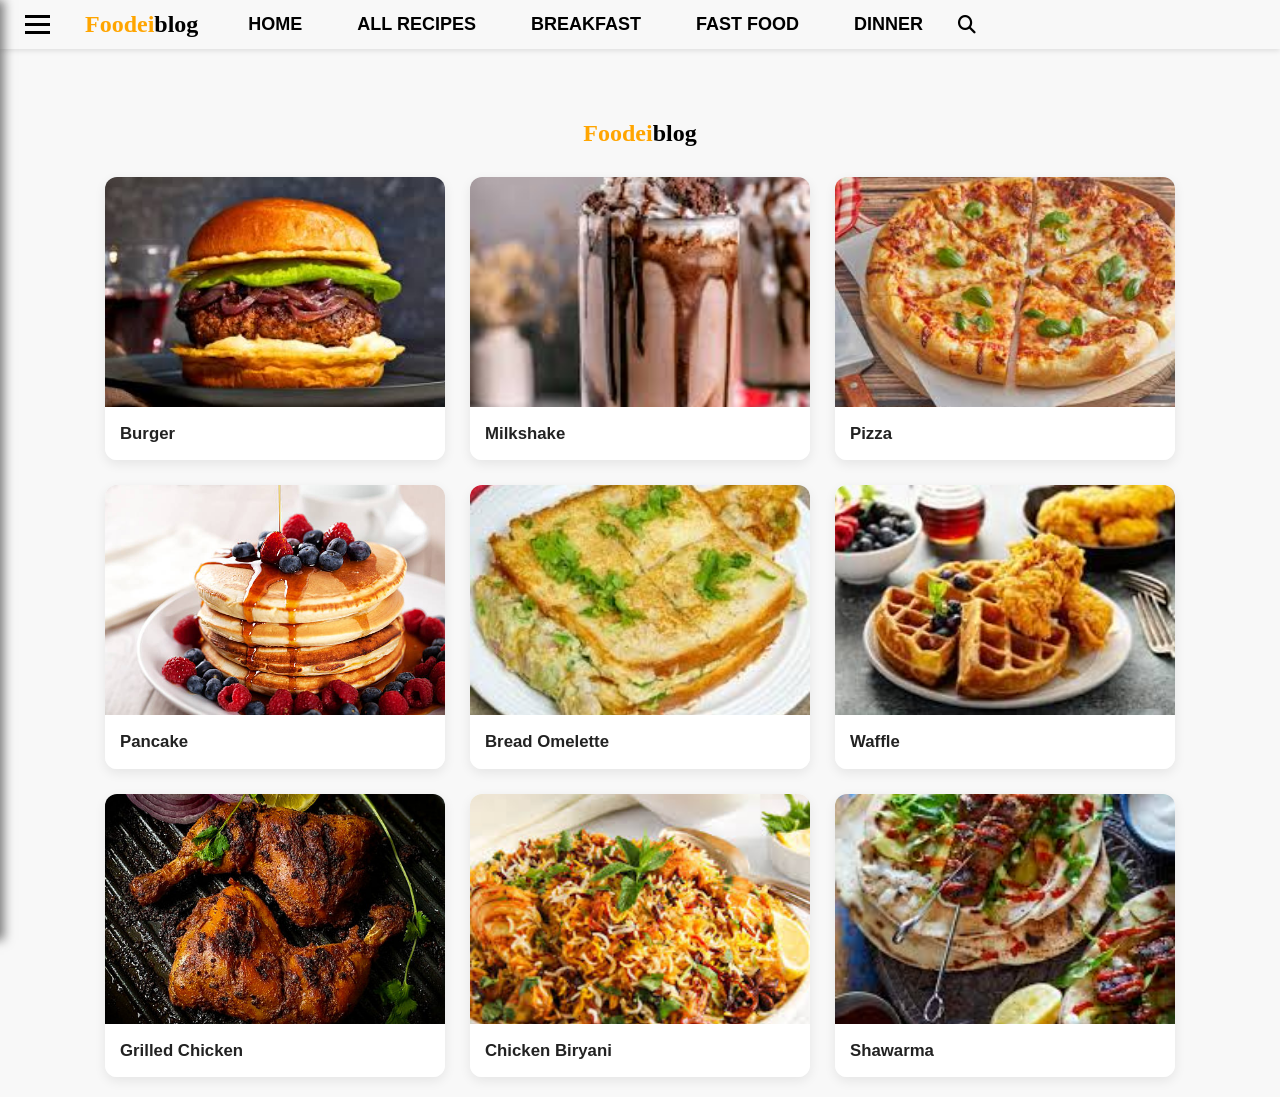
<file: index.html>
<!DOCTYPE html>
<html lang="en">

<head>
    <meta charset="UTF-8" />
    <meta name="viewport" content="width=device-width, initial-scale=1.0" />
    <title>FoodeiBlog Page</title>
    <link rel="stylesheet" href="style.css">
    <link rel="stylesheet" href="https://cdnjs.cloudflare.com/ajax/libs/font-awesome/6.4.0/css/all.min.css" />

</head>

<body>

    <!-- Navigation Bar -->
    <div class="navbar">
        <div class="nav-container">
            <div class="menu-icon" id="menuIcon">
                <div></div>
                <div></div>
                <div></div>
            </div>
            <a href="index.html" class="nav-logo">
                Foodei<span>blog</span>
            </a>
            <ul class="nav-items">
                <li><a href="index.html">HOME</a></li>
                <li><a href="#" onclick="filterCategory('ALL')">ALL RECIPES</a></li>
                <li><a href="#" onclick="filterCategory('BREAKFAST')">BREAKFAST</a></li>
                <li><a href="#" onclick="filterCategory('FAST FOOD')">FAST FOOD</a></li>
                <li><a href="#" onclick="filterCategory('DINNER')">DINNER</a></li>
            </ul>
            <!-- Search icon only -->
            <a href="search.html" class="search-icon" title="Search Recipes">
                <i class="fas fa-search"></i>
            </a>
        </div>
    </div>

    <!-- Sidebar -->
    <div class="sidebar" id="sidebar">
        <h2 style="color: orange; font-family: cursive;">Foodei<span style="color: white;">blog</span></h2>
        <a href="index.html">HOME</a>
        <a href="#" onclick="filterCategory('ALL')">ALL RECIPES</a>
        <a href="#" onclick="filterCategory('BREAKFAST')">BREAKFAST</a>
        <a href="#" onclick="filterCategory('FAST FOOD')">FAST FOOD</a>
        <a href="#" onclick="filterCategory('DINNER')">DINNER</a>
        <a href="search.html">SEARCH</a>
    </div>

    <!-- Content -->
    <div class="content">
        <h2>Foodei<span style="color: black;">blog</span></h2>

        <div class="blog-section">
            <!-- Burger Card -->
            <div class="card">
                <a href="burger.html" class="overlay-card-link">
                    <div class="overlay-card">
                        <img src="images/burger.jpeg" alt="Burger" class="overlay-img">
                        <div class="overlay-text">
                            <div class="tag">FAST FOOD</div>
                            <h3>Burger</h3>
                        </div>
                    </div>
                </a>
            </div>

            <!-- Milkshake Card -->
            <div class="card">
                <a href="milkshake.html" class="overlay-card-link">
                    <div class="overlay-card">
                        <img src="images/milkshake.jpeg" alt="Milkshake" class="overlay-img">
                        <div class="overlay-text">
                            <div class="tag">VEGAN DESSERTS</div>
                            <h3>Milkshake</h3>
                        </div>
                    </div>
                </a>
            </div>

            <!-- Pizza Card -->
            <div class="card">
                <a href="pizza.html" class="overlay-card-link">
                    <div class="overlay-card">
                        <img src="images/pizza.jpeg" alt="Pizza" class="overlay-img">
                        <div class="overlay-text">
                            <div class="tag">ITALIAN</div>
                            <h3>Pizza</h3>
                        </div>
                    </div>
                </a>
            </div>

            <!-- Pancake Card -->
            <div class="card">
                <a href="pancake.html" class="overlay-card-link">
                    <div class="overlay-card">
                        <img src="images/pancake.jpg" alt="Pancake" class="overlay-img">
                        <div class="overlay-text">
                            <div class="tag">BREAKFAST</div>
                            <h3>Pancake</h3>
                        </div>
                    </div>
                </a>
            </div>

            <!-- Bread Omelette Card -->
            <div class="card">
                <a href="breadomelette.html" class="overlay-card-link">
                    <div class="overlay-card">
                        <img src="images/bread omelette.jpeg" alt="Bread Omelette" class="overlay-img">
                        <div class="overlay-text">
                            <div class="tag">STREET FOOD</div>
                            <h3>Bread Omelette</h3>
                        </div>
                    </div>
                </a>
            </div>

            <!-- Waffle Card -->
            <div class="card">
                <a href="waffle.html" class="overlay-card-link">
                    <div class="overlay-card">
                        <img src="images/waffle.jpeg" alt="Waffle" class="overlay-img">
                        <div class="overlay-text">
                            <div class="tag">BREAKFAST</div>
                            <h3>Waffle</h3>
                        </div>
                    </div>
                </a>
            </div>

            <!-- Grilled Chicken Card -->
            <div class="card">
                <a href="grilledchicken.html" class="overlay-card-link">
                    <div class="overlay-card">
                        <img src="images/chicken grill.jpg" alt="Grilled Chicken" class="overlay-img">
                        <div class="overlay-text">
                            <div class="tag">PROTEIN</div>
                            <h3>Grilled Chicken</h3>
                        </div>
                    </div>
                </a>
            </div>

            <!-- Chicken Biryani Card -->
            <div class="card">
                <a href="chickenbiryani.html" class="overlay-card-link">
                    <div class="overlay-card">
                        <img src="images/chibiryani.jpeg" alt="Chicken Biryani" class="overlay-img">
                        <div class="overlay-text">
                            <div class="tag">LUNCH</div>
                            <h3>Chicken Biryani</h3>
                        </div>
                    </div>
                </a>
            </div>

            <!-- Shawarma Card -->
            <div class="card">
                <a href="shawarma.html" class="overlay-card-link">
                    <div class="overlay-card">
                        <img src="images/sawarma.jpeg" alt="Shawarma" class="overlay-img">
                        <div class="overlay-text">
                            <div class="tag">DINNER</div>
                            <h3>Shawarma</h3>
                        </div>
                    </div>
                </a>
            </div>

            <!-- JavaScript -->
            <script src="main.js"></script>
</body>

</html>
</file>
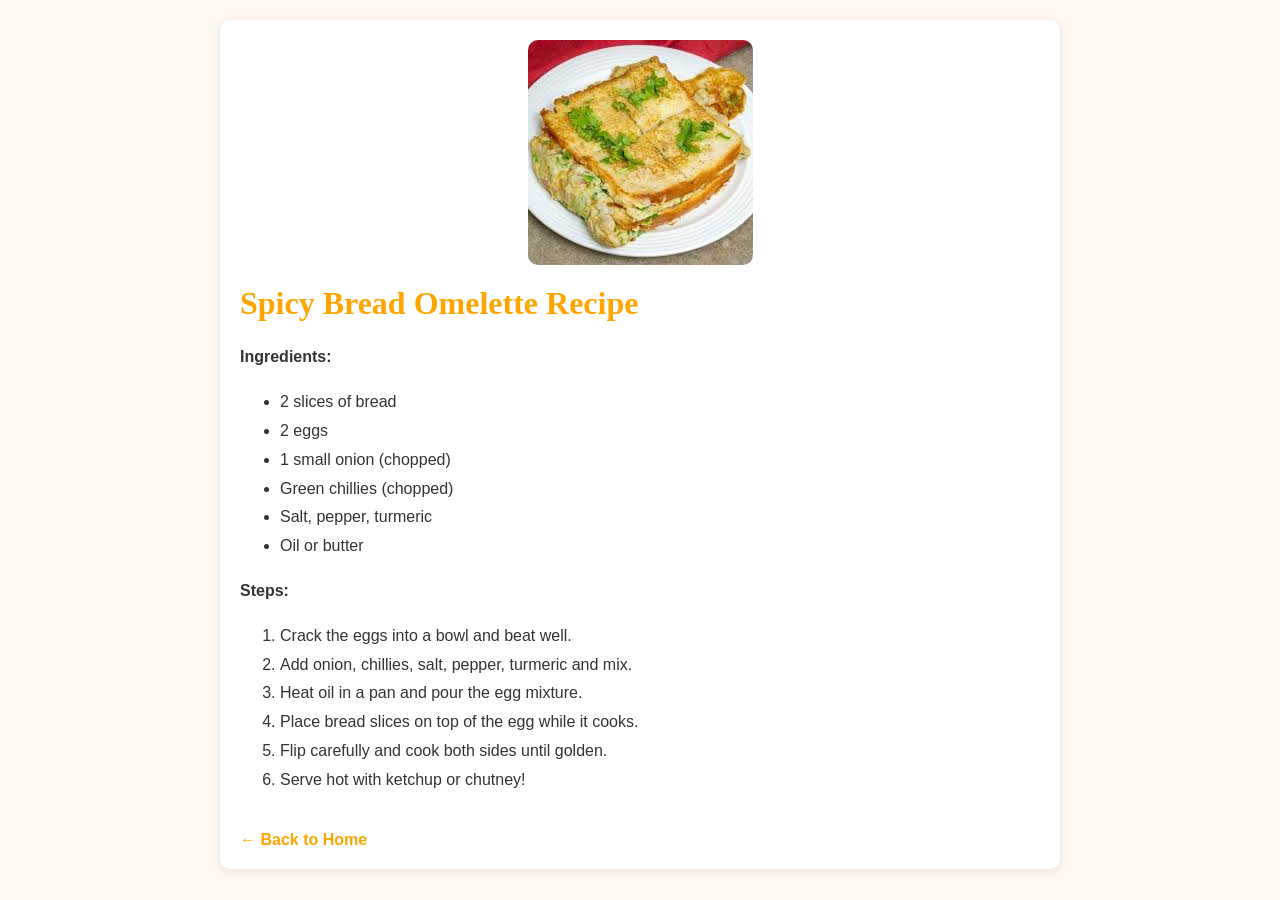
<file: breadomelette.html>
<!DOCTYPE html>
<html lang="en">

<head>
  <meta charset="UTF-8" />
  <meta name="viewport" content="width=device-width, initial-scale=1.0" />
  <title>Bread Omelette Recipe</title>
  <link rel="stylesheet" href="style.css">
</head>

<body class="recipe-page">
  <div class="container">
    <img src="images/bread omelette.jpeg" alt="Bread Omelette">
    <h1>Spicy Bread Omelette Recipe</h1>
    <div class="steps">
      <p><strong>Ingredients:</strong></p>
      <ul>
        <li>2 slices of bread</li>
        <li>2 eggs</li>
        <li>1 small onion (chopped)</li>
        <li>Green chillies (chopped)</li>
        <li>Salt, pepper, turmeric</li>
        <li>Oil or butter</li>
      </ul>

      <p><strong>Steps:</strong></p>
      <ol>
        <li>Crack the eggs into a bowl and beat well.</li>
        <li>Add onion, chillies, salt, pepper, turmeric and mix.</li>
        <li>Heat oil in a pan and pour the egg mixture.</li>
        <li>Place bread slices on top of the egg while it cooks.</li>
        <li>Flip carefully and cook both sides until golden.</li>
        <li>Serve hot with ketchup or chutney!</li>
      </ol>
    </div>
    <a href="index.html" class="back">← Back to Home</a>
  </div>
</body>

</html>
</file>
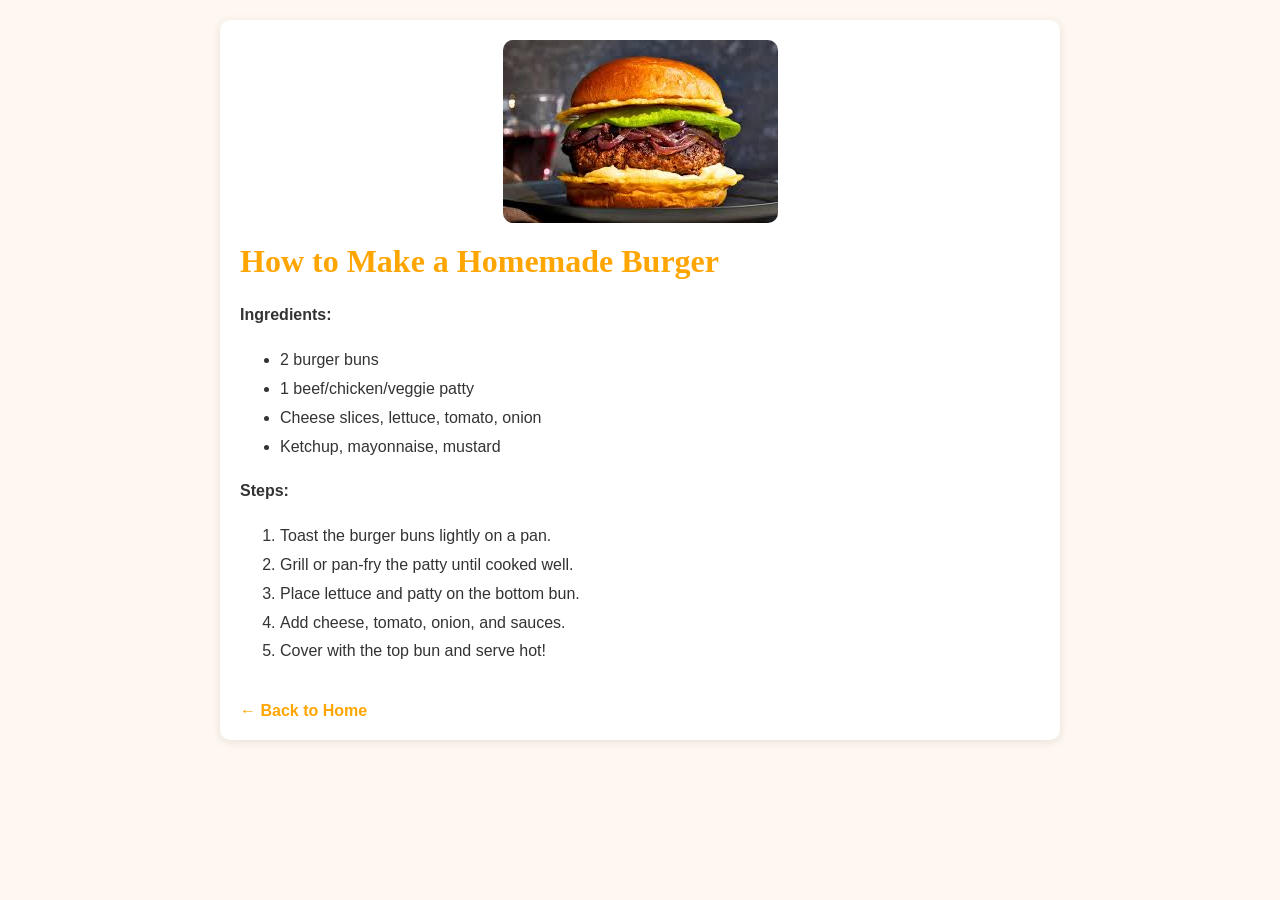
<file: burger.html>
<!DOCTYPE html>
<html lang="en">

<head>
  <meta charset="UTF-8" />
  <meta name="viewport" content="width=device-width, initial-scale=1.0" />
  <title>Burger Recipe</title>
  <link rel="stylesheet" href="style.css">
</head>

<body class="recipe-page">
  <div class="container">
    <img src="images/burger.jpeg" alt="Burger">
    <h1>How to Make a Homemade Burger</h1>
    <div class="steps">
      <p><strong>Ingredients:</strong></p>
      <ul>
        <li>2 burger buns</li>
        <li>1 beef/chicken/veggie patty</li>
        <li>Cheese slices, lettuce, tomato, onion</li>
        <li>Ketchup, mayonnaise, mustard</li>
      </ul>

      <p><strong>Steps:</strong></p>
      <ol>
        <li>Toast the burger buns lightly on a pan.</li>
        <li>Grill or pan-fry the patty until cooked well.</li>
        <li>Place lettuce and patty on the bottom bun.</li>
        <li>Add cheese, tomato, onion, and sauces.</li>
        <li>Cover with the top bun and serve hot!</li>
      </ol>
    </div>
    <a href="index.html" class="back">← Back to Home</a>
  </div>
</body>

</html>
</file>
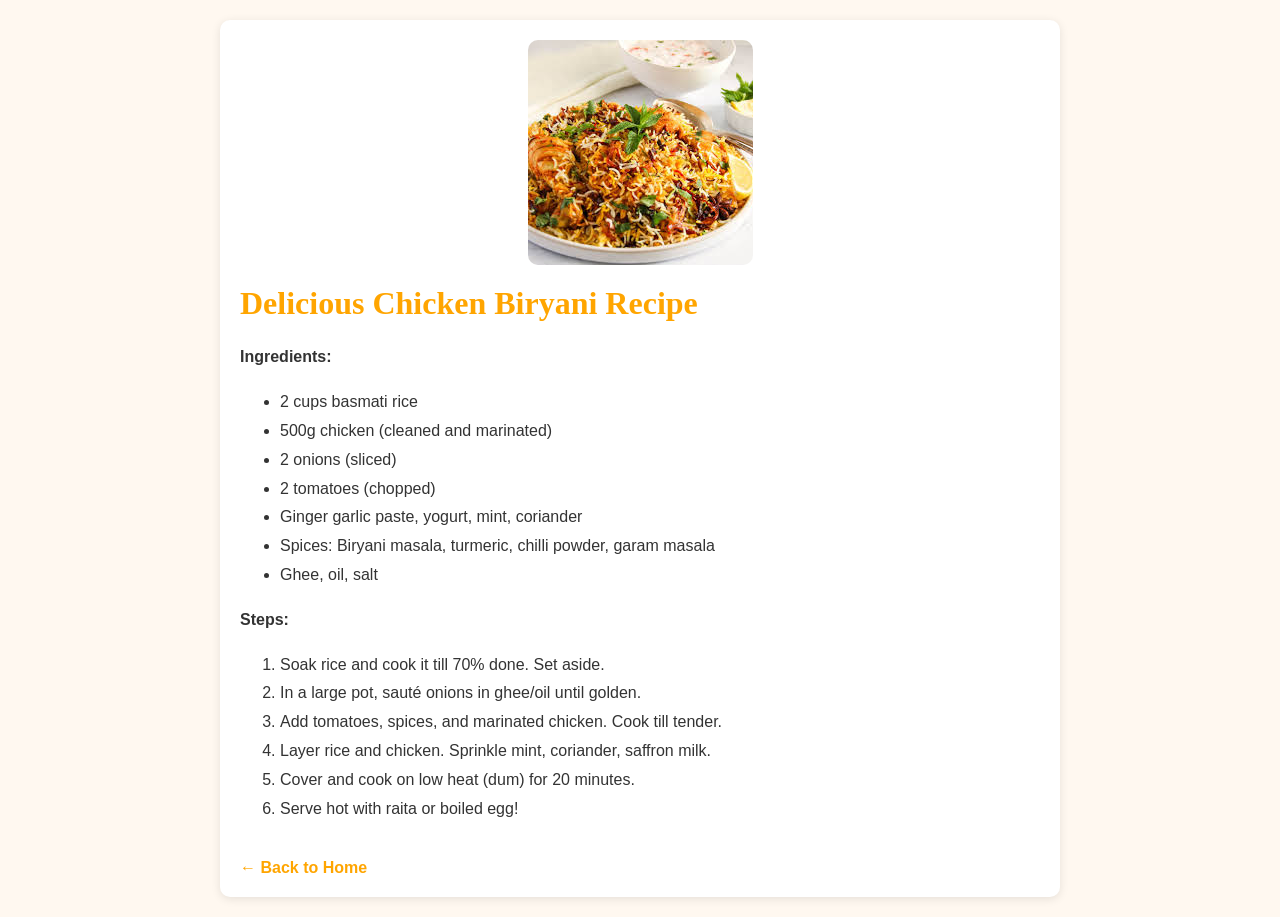
<file: chickenbiryani.html>
<!DOCTYPE html>
<html lang="en">

<head>
  <meta charset="UTF-8" />
  <meta name="viewport" content="width=device-width, initial-scale=1.0" />
  <title>Chicken Biryani Recipe</title>
  <link rel="stylesheet" href="style.css">
</head>

<body class="recipe-page">
  <div class="container">
    <img src="images/chibiryani.jpeg" alt="Chicken Biryani">
    <h1>Delicious Chicken Biryani Recipe</h1>
    <div class="steps">
      <p><strong>Ingredients:</strong></p>
      <ul>
        <li>2 cups basmati rice</li>
        <li>500g chicken (cleaned and marinated)</li>
        <li>2 onions (sliced)</li>
        <li>2 tomatoes (chopped)</li>
        <li>Ginger garlic paste, yogurt, mint, coriander</li>
        <li>Spices: Biryani masala, turmeric, chilli powder, garam masala</li>
        <li>Ghee, oil, salt</li>
      </ul>

      <p><strong>Steps:</strong></p>
      <ol>
        <li>Soak rice and cook it till 70% done. Set aside.</li>
        <li>In a large pot, sauté onions in ghee/oil until golden.</li>
        <li>Add tomatoes, spices, and marinated chicken. Cook till tender.</li>
        <li>Layer rice and chicken. Sprinkle mint, coriander, saffron milk.</li>
        <li>Cover and cook on low heat (dum) for 20 minutes.</li>
        <li>Serve hot with raita or boiled egg!</li>
      </ol>
    </div>
    <a href="index.html" class="back">← Back to Home</a>
  </div>
</body>

</html>
</file>
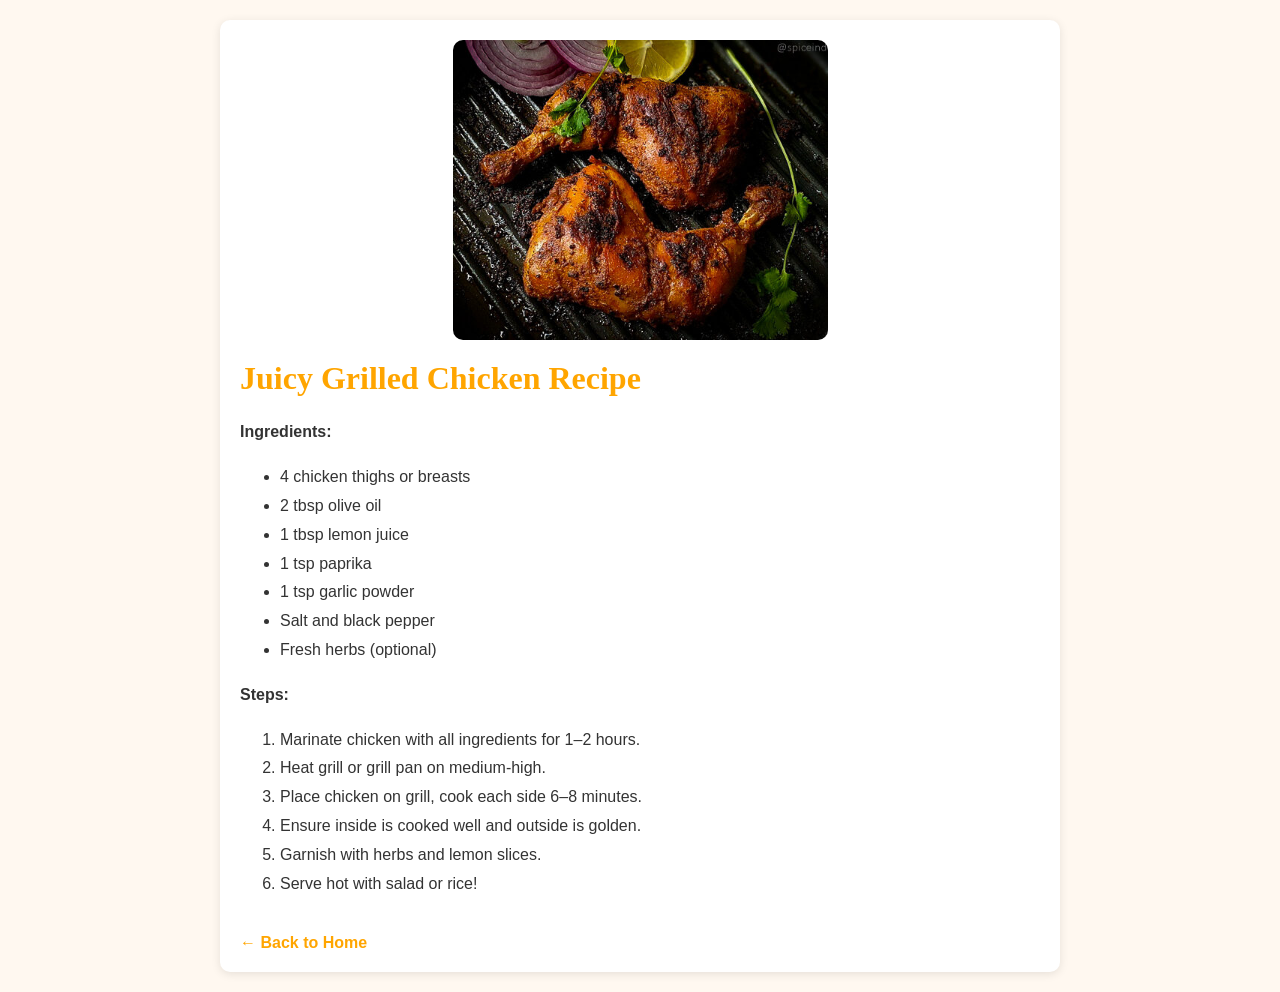
<file: grilledchicken.html>
<!DOCTYPE html>
<html lang="en">

<head>
  <meta charset="UTF-8" />
  <meta name="viewport" content="width=device-width, initial-scale=1.0" />
  <title>Grilled Chicken Recipe</title>
  <link rel="stylesheet" href="style.css">
</head>

<body class="recipe-page">
  <div class="container">
    <img src="images/chicken grill.jpg" alt="Grilled Chicken">
    <h1>Juicy Grilled Chicken Recipe</h1>
    <div class="steps">
      <p><strong>Ingredients:</strong></p>
      <ul>
        <li>4 chicken thighs or breasts</li>
        <li>2 tbsp olive oil</li>
        <li>1 tbsp lemon juice</li>
        <li>1 tsp paprika</li>
        <li>1 tsp garlic powder</li>
        <li>Salt and black pepper</li>
        <li>Fresh herbs (optional)</li>
      </ul>

      <p><strong>Steps:</strong></p>
      <ol>
        <li>Marinate chicken with all ingredients for 1–2 hours.</li>
        <li>Heat grill or grill pan on medium-high.</li>
        <li>Place chicken on grill, cook each side 6–8 minutes.</li>
        <li>Ensure inside is cooked well and outside is golden.</li>
        <li>Garnish with herbs and lemon slices.</li>
        <li>Serve hot with salad or rice!</li>
      </ol>
    </div>
    <a href="index.html" class="back">← Back to Home</a>
  </div>
</body>

</html>
</file>
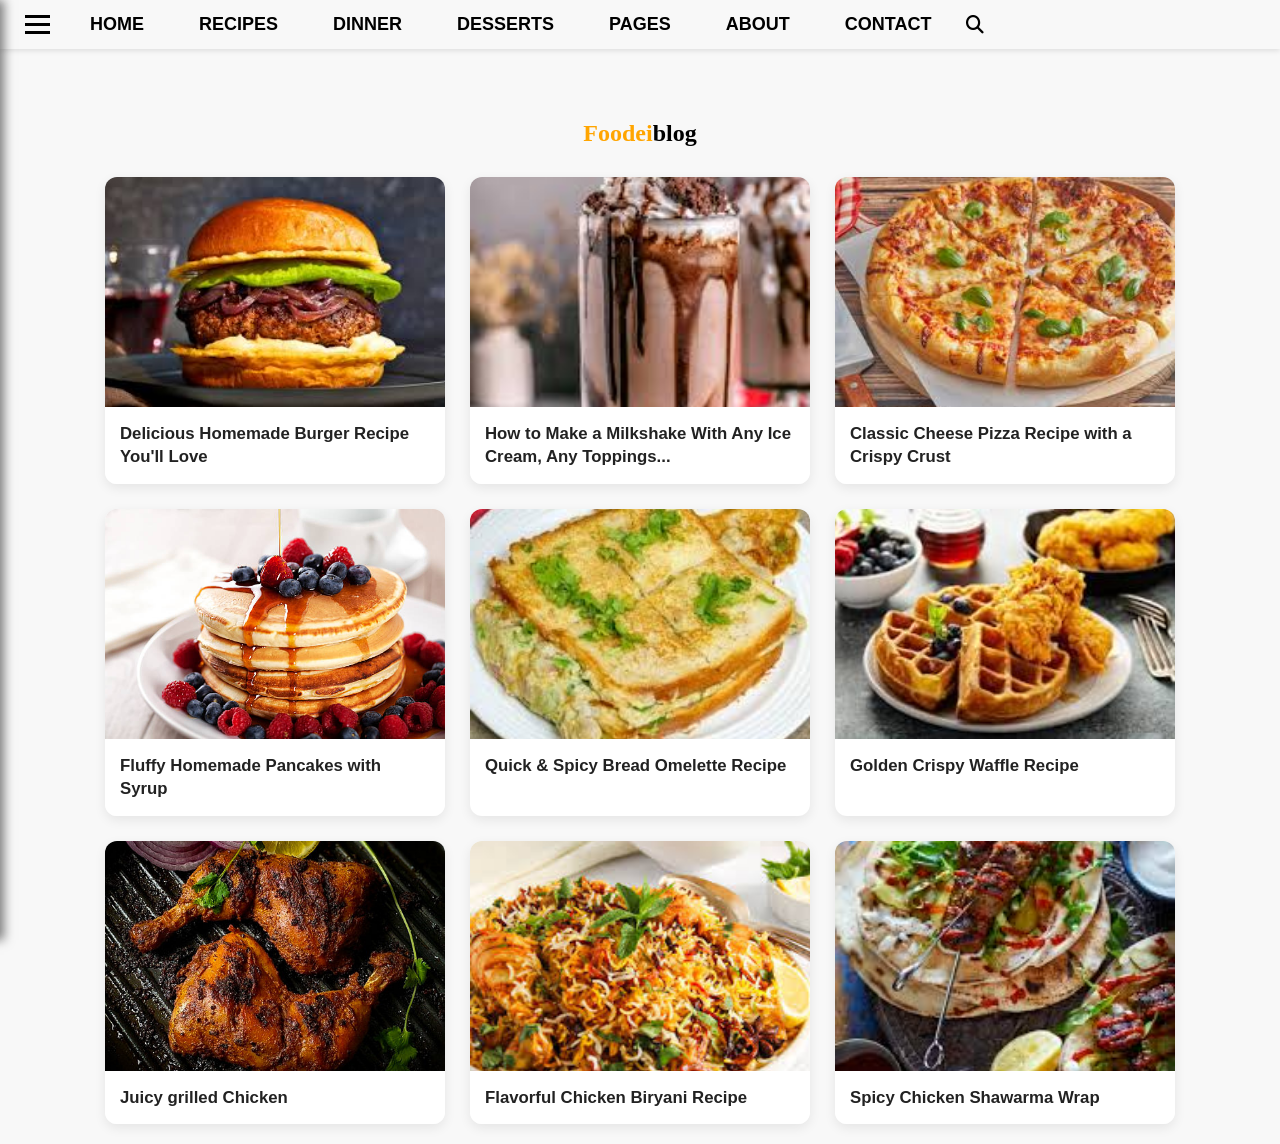
<file: home.html>
<!DOCTYPE html>
<html lang="en">
<head>
  <meta charset="UTF-8" />
  <meta name="viewport" content="width=device-width, initial-scale=1.0"/>
  <title>FoodeiBlog Page</title>
  <link rel="stylesheet" href="style.css">
  <link rel="stylesheet" href="https://cdnjs.cloudflare.com/ajax/libs/font-awesome/6.4.0/css/all.min.css"/>
  
</head>
<body>

  <!-- Navigation Bar -->
  <div class="navbar">
    <div class="nav-container">
      <div class="menu-icon" id="menuIcon">
        <div></div>
        <div></div>
        <div></div>
      </div>
      <ul class="nav-items">
        <li><a href="#">HOME</a></li>
        <li><a href="#">RECIPES</a></li>
        <li><a href="#">DINNER</a></li>
        <li><a href="#">DESSERTS</a></li>
        <li><a href="#">PAGES</a></li>
        <li><a href="#">ABOUT</a></li>
        <li><a href="#">CONTACT</a></li>
      </ul>
      <!-- Search icon only -->
<a href="search.html" class="search-icon">
  <i class="fas fa-search"></i>
</a>

    </div>
  </div>

  <!-- Sidebar -->
  <div class="sidebar" id="sidebar">
    <h2 style="color: orange; font-family: cursive;">Foodei<span style="color: white;">blog</span></h2>
    <a href="#">HOME</a>
    <a href="#">RECIPES</a>
    <a href="#">DINNER</a>
    <a href="#">DESSERTS</a>
    <a href="#">PAGES ▶</a>
    <a href="#">ABOUT</a>
    <a href="#">CONTACT</a>
  </div>

  <!-- Content -->
  <div class="content">
    <h2>Foodei<span style="color: black;">blog</span></h2>

    <div class="blog-section">
      <!-- Burger Card with overlay and link -->
<div class="card">
  <a href="burger.html" class="overlay-card-link">
    <div class="overlay-card">
      <img src="burger.jpeg" alt="Burger" class="overlay-img">
      <div class="overlay-text">
        <div class="date-box">
          <div class="date">18</div>
          <div class="month">JUL</div>
        </div>
        <div class="tag">FAST FOOD</div>
        <h3>Delicious Homemade Burger Recipe You'll Love</h3>
      </div>
    </div>
  </a>
</div>

      <!-- Milkshake Card with overlay and link -->
<div class="card">
  <a href="milkshake.html" class="overlay-card-link">
    <div class="overlay-card">
      <img src="milkshake.jpeg" alt="Milkshake" class="overlay-img">
      <div class="overlay-text">
        <div class="date-box">
          <div class="date">04</div>
          <div class="month">SEP</div>
        </div>
        <div class="tag">VEGAN DESSERTS</div>
        <h3>How to Make a Milkshake With Any Ice Cream, Any Toppings...</h3>
      </div>
    </div>
  </a>
</div>


      <!-- Pizza Card -->
<div class="card">
  <a href="pizza.html" class="overlay-card-link">
    <div class="overlay-card">
      <img src="pizza.jpeg" alt="Pizza" class="overlay-img">
      <div class="overlay-text">
        <div class="date-box">
          <div class="date">18</div>
          <div class="month">JUL</div>
        </div>
        <div class="tag">ITALIAN</div>
        <h3>Classic Cheese Pizza Recipe with a Crispy Crust</h3>
      </div>
    </div>
  </a>
</div>

<!-- Pancake Card -->
<div class="card">
  <a href="pancake.html" class="overlay-card-link">
    <div class="overlay-card">
      <img src="pancake.jpg" alt="Pancake" class="overlay-img">
      <div class="overlay-text">
        <div class="date-box">
          <div class="date">18</div>
          <div class="month">JUL</div>
        </div>
        <div class="tag">BREAKFAST</div>
        <h3>Fluffy Homemade Pancakes with Syrup</h3>
      </div>
    </div>
  </a>
</div>

      <!-- Bread Omelette Card -->
<div class="card">
  <a href="breadomelette.html" class="overlay-card-link">
    <div class="overlay-card">
      <img src="bread omelette.jpeg" alt="Bread Omelette" class="overlay-img">
      <div class="overlay-text">
        <div class="date-box">
          <div class="date">18</div>
          <div class="month">JUL</div>
        </div>
        <div class="tag">STREET FOOD</div>
        <h3>Quick & Spicy Bread Omelette Recipe</h3>
      </div>
    </div>
  </a>
</div>
<!-- Waffle Card -->
<div class="card">
  <a href="waffle.html" class="overlay-card-link">
    <div class="overlay-card">
      <img src="waffle.jpeg" alt="Waffle" class="overlay-img">
      <div class="overlay-text">
        <div class="date-box">
          <div class="date">18</div>
          <div class="month">JUL</div>
        </div>
        <div class="tag">BREAKFAST</div>
        <h3>Golden Crispy Waffle Recipe</h3>
      </div>
    </div>
  </a>
</div>
<div class="card">
  <a href="grilledchicken.html" class="overlay-card-link">
    <div class="overlay-card">
      <img src="chicken grill.jpg" alt="grilledchicken" class="overlay-img">
      <div class="overlay-text">
        <div class="date-box">
          <div class="date">20</div>
          <div class="month">MAY</div>
        </div>
        <div class="tag">PROTEIN</div>
        <h3>Juicy grilled Chicken</h3>
      </div>
    </div>
  </a>
</div>
<div class="card">
  <a href="chickenbiryani.html" class="overlay-card-link">
    <div class="overlay-card">
      <img src="chibiryani.jpeg" alt="Chicken Biryani" class="overlay-img">
      <div class="overlay-text">
        <div class="date-box">
          <div class="date">18</div>
          <div class="month">JUL</div>
        </div>
        <div class="tag">LUNCH</div>
        <h3>Flavorful Chicken Biryani Recipe</h3>
      </div>
    </div>
  </a>
</div>
<div class="card">
  <a href="shawarma.html" class="overlay-card-link">
    <div class="overlay-card">
      <img src="sawarma.jpeg" alt="Shawarma" class="overlay-img">
      <div class="overlay-text">
        <div class="date-box">
          <div class="date">18</div>
          <div class="month">JUL</div>
        </div>
        <div class="tag">DINNER</div>
        <h3>Spicy Chicken Shawarma Wrap</h3>
      </div>
    </div>
  </a>
</div>

  <!-- JavaScript -->
  <script>
    document.addEventListener("DOMContentLoaded", function () {
      const menuIcon = document.getElementById("menuIcon");
      const sidebar = document.getElementById("sidebar");

      menuIcon.addEventListener("click", function (event) {
        event.stopPropagation();
        sidebar.classList.toggle("active");
      });

      document.addEventListener("click", function (event) {
        if (!sidebar.contains(event.target) && !menuIcon.contains(event.target)) {
          sidebar.classList.remove("active");
        }
      });
    });
  </script>
</body>
</html>
</file>
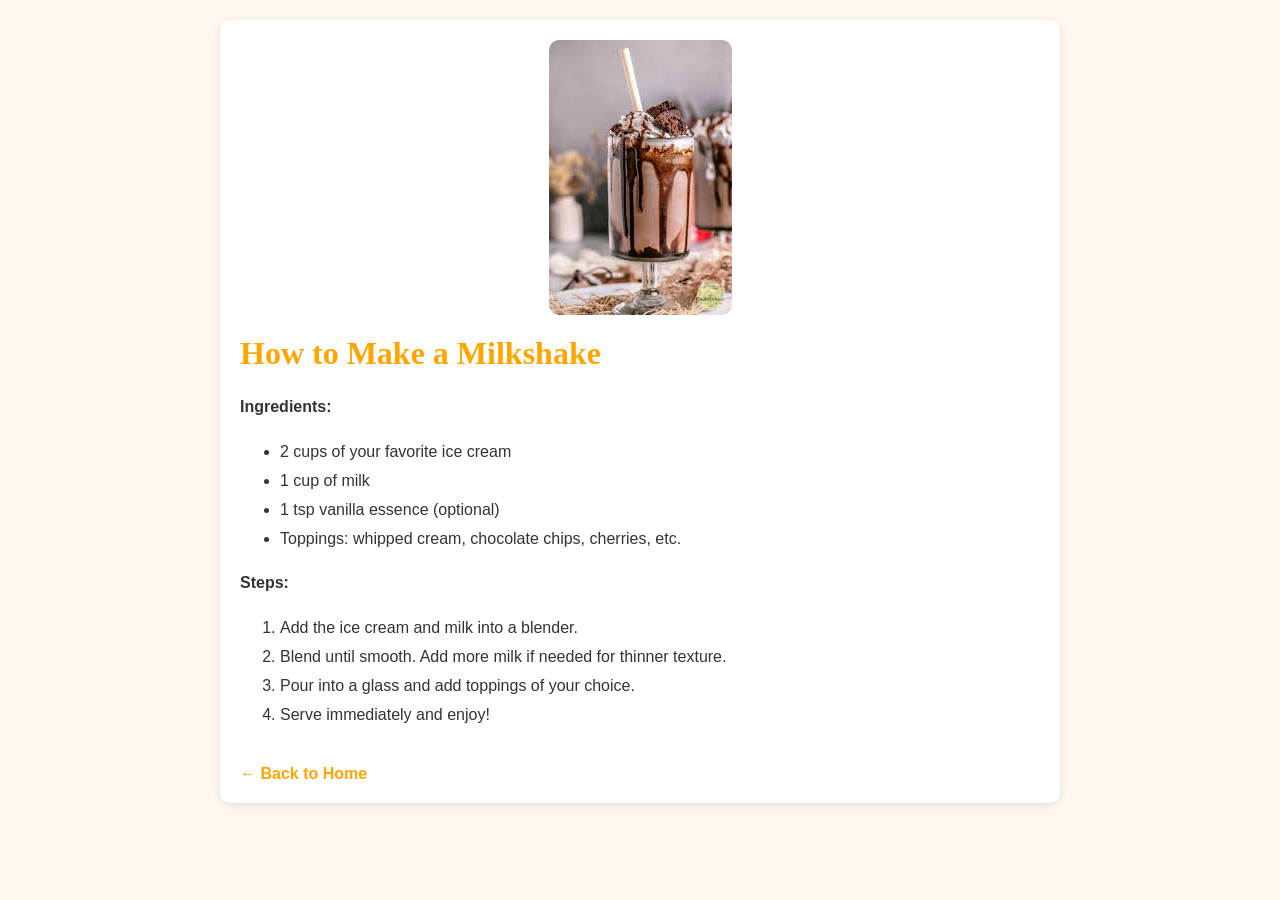
<file: milkshake.html>
<!DOCTYPE html>
<html lang="en">

<head>
  <meta charset="UTF-8" />
  <meta name="viewport" content="width=device-width, initial-scale=1.0" />
  <title>Milkshake Recipe</title>
  <link rel="stylesheet" href="style.css">
</head>

<body class="recipe-page">
  <div class="container">
    <img src="images/milkshake.jpeg" alt="Milkshake">
    <h1>How to Make a Milkshake</h1>
    <div class="steps">
      <p><strong>Ingredients:</strong></p>
      <ul>
        <li>2 cups of your favorite ice cream</li>
        <li>1 cup of milk</li>
        <li>1 tsp vanilla essence (optional)</li>
        <li>Toppings: whipped cream, chocolate chips, cherries, etc.</li>
      </ul>

      <p><strong>Steps:</strong></p>
      <ol>
        <li>Add the ice cream and milk into a blender.</li>
        <li>Blend until smooth. Add more milk if needed for thinner texture.</li>
        <li>Pour into a glass and add toppings of your choice.</li>
        <li>Serve immediately and enjoy!</li>
      </ol>
    </div>
    <a href="index.html" class="back">← Back to Home</a>
  </div>
</body>

</html>
</file>
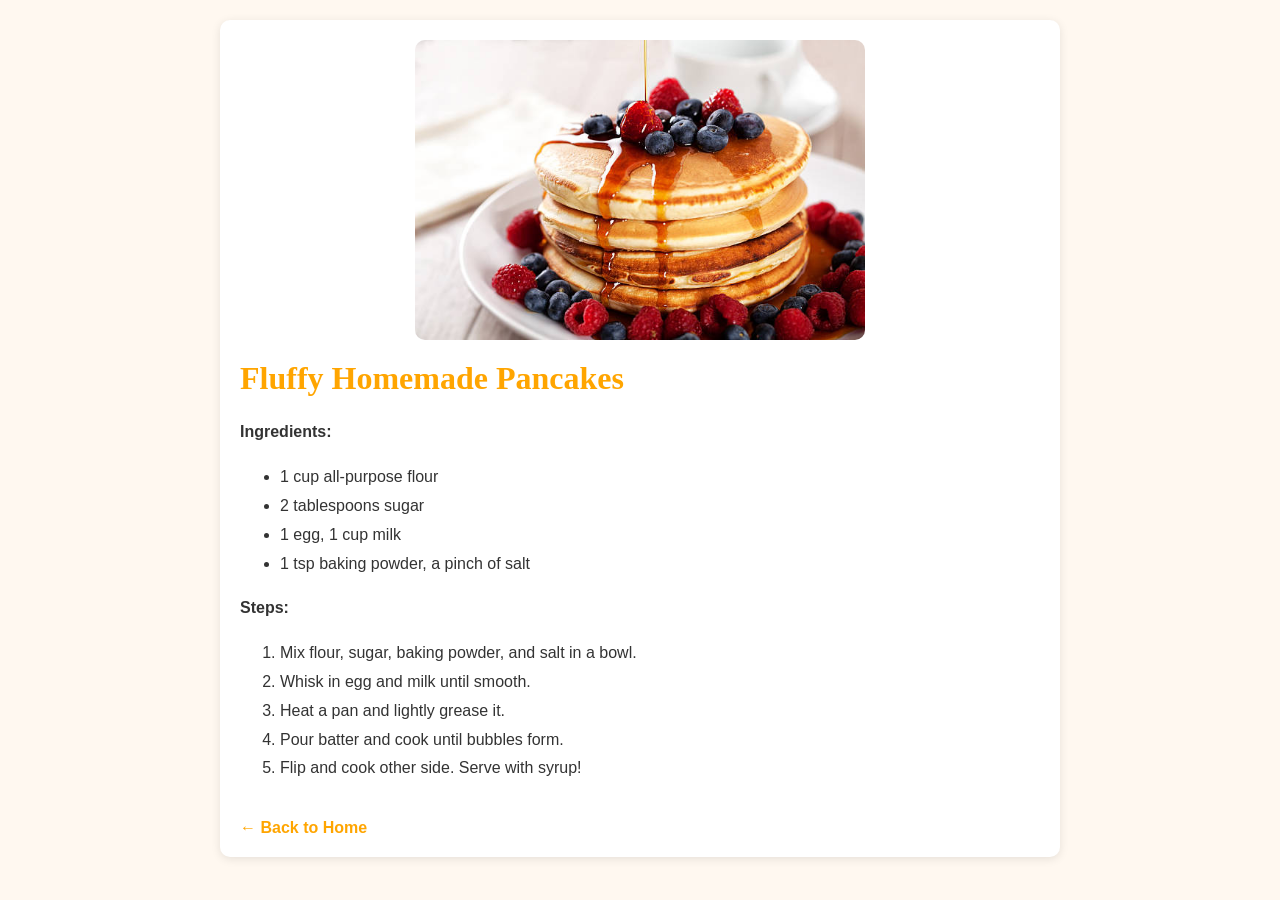
<file: pancake.html>
<!DOCTYPE html>
<html lang="en">

<head>
  <meta charset="UTF-8" />
  <meta name="viewport" content="width=device-width, initial-scale=1.0" />
  <title>Pancake Recipe</title>
  <link rel="stylesheet" href="style.css">
  
</head>

<body class="recipe-page">
  <div class="container">
    <img src="images/pancake.jpg" alt="Pancake">
    <h1>Fluffy Homemade Pancakes</h1>
    <div class="steps">
      <p><strong>Ingredients:</strong></p>
      <ul>
        <li>1 cup all-purpose flour</li>
        <li>2 tablespoons sugar</li>
        <li>1 egg, 1 cup milk</li>
        <li>1 tsp baking powder, a pinch of salt</li>
      </ul>

      <p><strong>Steps:</strong></p>
      <ol>
        <li>Mix flour, sugar, baking powder, and salt in a bowl.</li>
        <li>Whisk in egg and milk until smooth.</li>
        <li>Heat a pan and lightly grease it.</li>
        <li>Pour batter and cook until bubbles form.</li>
        <li>Flip and cook other side. Serve with syrup!</li>
      </ol>
    </div>
    <a href="index.html" class="back">← Back to Home</a>
  </div>
</body>

</html>
</file>
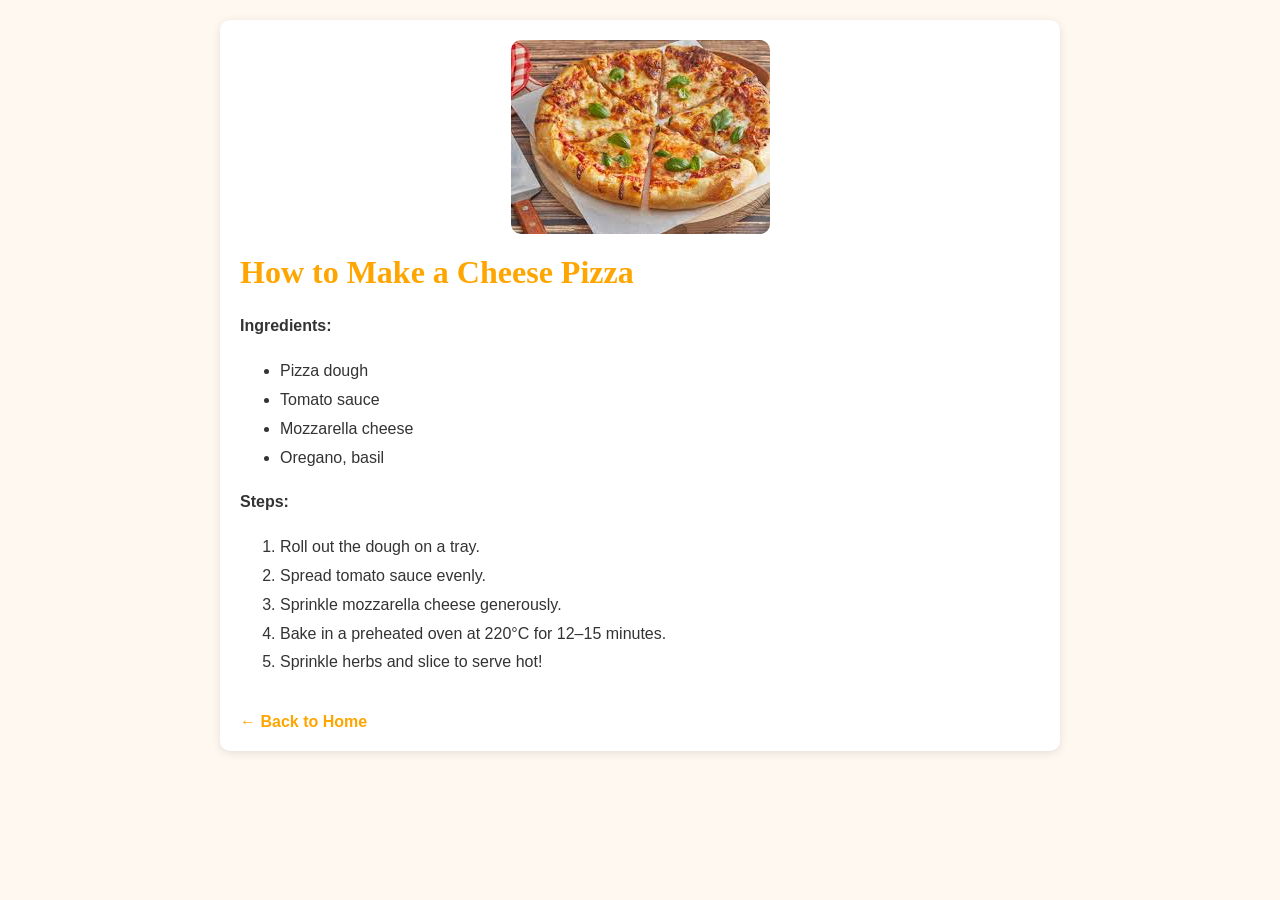
<file: pizza.html>
<!DOCTYPE html>
<html lang="en">

<head>
  <meta charset="UTF-8" />
  <meta name="viewport" content="width=device-width, initial-scale=1.0" />
  <title>Pizza Recipe</title>
  <link rel="stylesheet" href="style.css">
 
</head>

<body class="recipe-page">
  <div class="container">
    <img src="images/pizza.jpeg" alt="Pizza">
    <h1>How to Make a Cheese Pizza</h1>
    <div class="steps">
      <p><strong>Ingredients:</strong></p>
      <ul>
        <li>Pizza dough</li>
        <li>Tomato sauce</li>
        <li>Mozzarella cheese</li>
        <li>Oregano, basil</li>
      </ul>

      <p><strong>Steps:</strong></p>
      <ol>
        <li>Roll out the dough on a tray.</li>
        <li>Spread tomato sauce evenly.</li>
        <li>Sprinkle mozzarella cheese generously.</li>
        <li>Bake in a preheated oven at 220°C for 12–15 minutes.</li>
        <li>Sprinkle herbs and slice to serve hot!</li>
      </ol>
    </div>
    <a href="index.html" class="back">← Back to Home</a>
  </div>
</body>

</html>
</file>
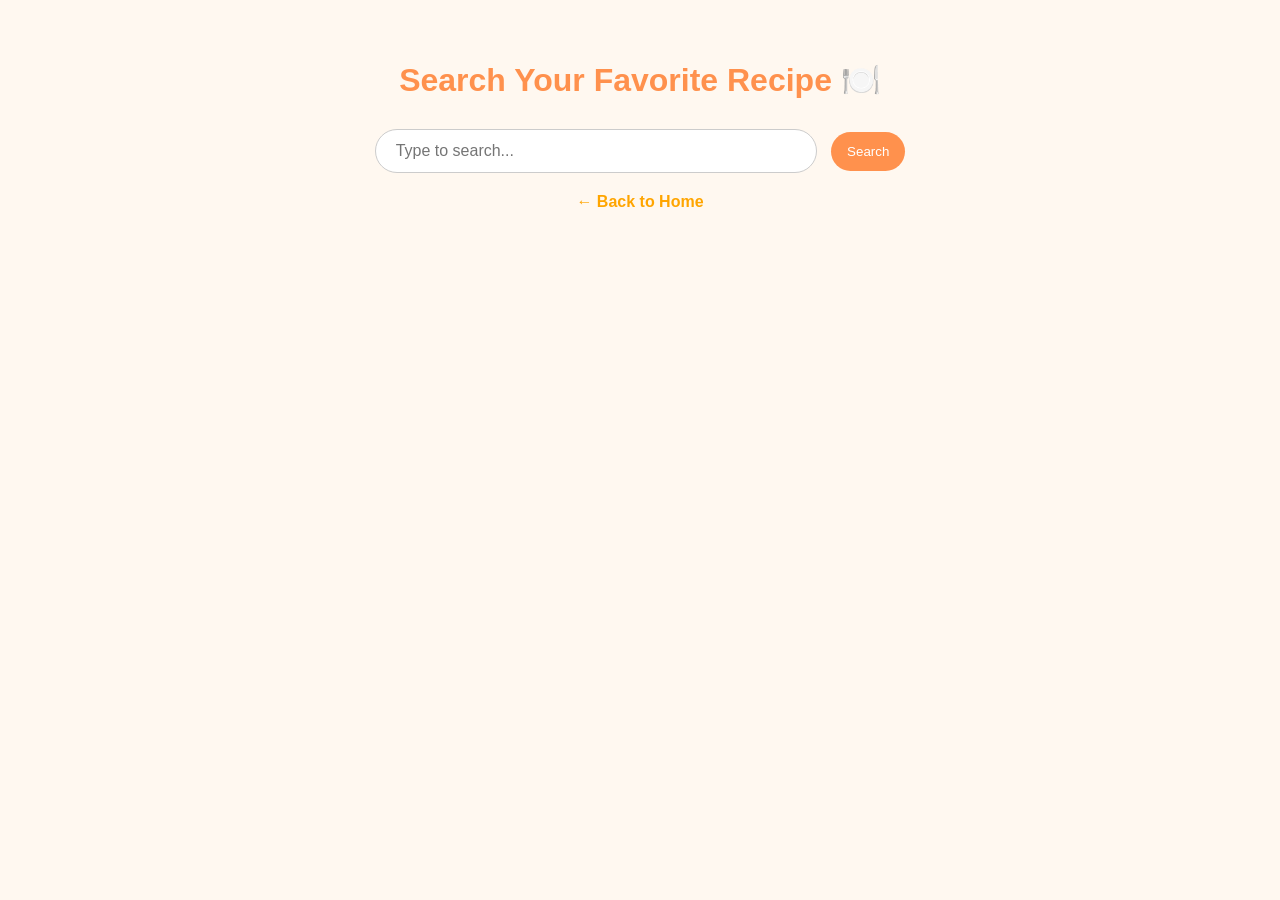
<file: search.html>
<!DOCTYPE html>
<html lang="en">

<head>
  <meta charset="UTF-8" />
  <meta name="viewport" content="width=device-width, initial-scale=1.0" />
  <title>Search Recipes</title>
  <link rel="stylesheet" href="https://cdnjs.cloudflare.com/ajax/libs/font-awesome/6.4.0/css/all.min.css" />
  <link rel="stylesheet" href="style.css">
  
</head>

<body class="search-page">
  <h1>Search Your Favorite Recipe 🍽️</h1>
  <div class="search-box">
    <input type="text" class="search-input" placeholder="Type to search...">
    <button class="search-btn" onclick="searchRecipe()">Search</button>

  </div>

  <a href="index.html" class="back">← Back to Home</a>
  <script src="main.js"></script>

</body>

</html>
</file>
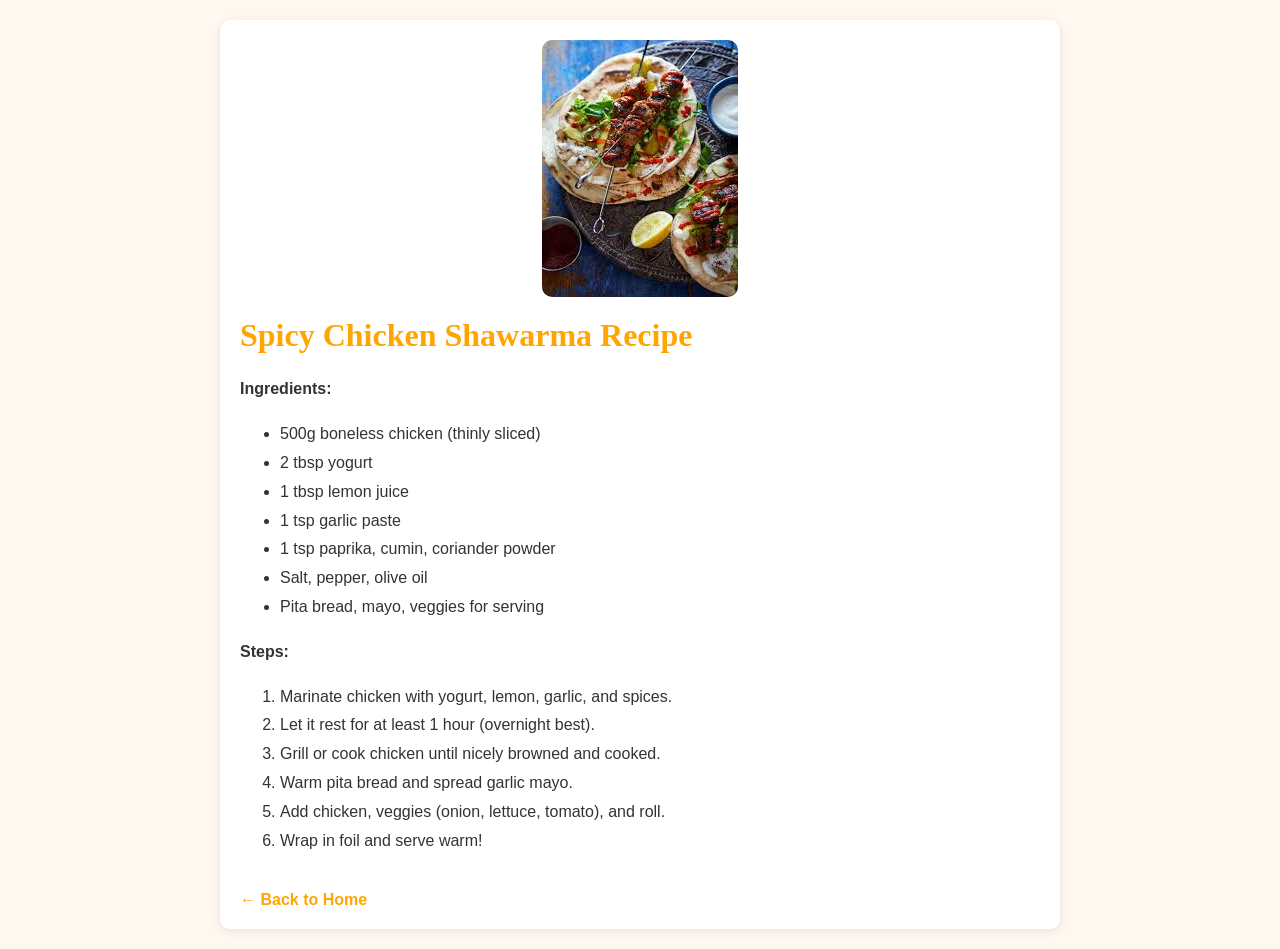
<file: shawarma.html>
<!DOCTYPE html>
<html lang="en">

<head>
  <meta charset="UTF-8" />
  <meta name="viewport" content="width=device-width, initial-scale=1.0" />
  <title>Shawarma Recipe</title>
  <link rel="stylesheet" href="style.css">
  
</head>

<body class="recipe-page">
  <div class="container">
    <img src="images/sawarma.jpeg" alt="Shawarma">
    <h1>Spicy Chicken Shawarma Recipe</h1>
    <div class="steps">
      <p><strong>Ingredients:</strong></p>
      <ul>
        <li>500g boneless chicken (thinly sliced)</li>
        <li>2 tbsp yogurt</li>
        <li>1 tbsp lemon juice</li>
        <li>1 tsp garlic paste</li>
        <li>1 tsp paprika, cumin, coriander powder</li>
        <li>Salt, pepper, olive oil</li>
        <li>Pita bread, mayo, veggies for serving</li>
      </ul>

      <p><strong>Steps:</strong></p>
      <ol>
        <li>Marinate chicken with yogurt, lemon, garlic, and spices.</li>
        <li>Let it rest for at least 1 hour (overnight best).</li>
        <li>Grill or cook chicken until nicely browned and cooked.</li>
        <li>Warm pita bread and spread garlic mayo.</li>
        <li>Add chicken, veggies (onion, lettuce, tomato), and roll.</li>
        <li>Wrap in foil and serve warm!</li>
      </ol>
    </div>
    <a href="index.html" class="back">← Back to Home</a>
  </div>
</body>

</html>
</file>
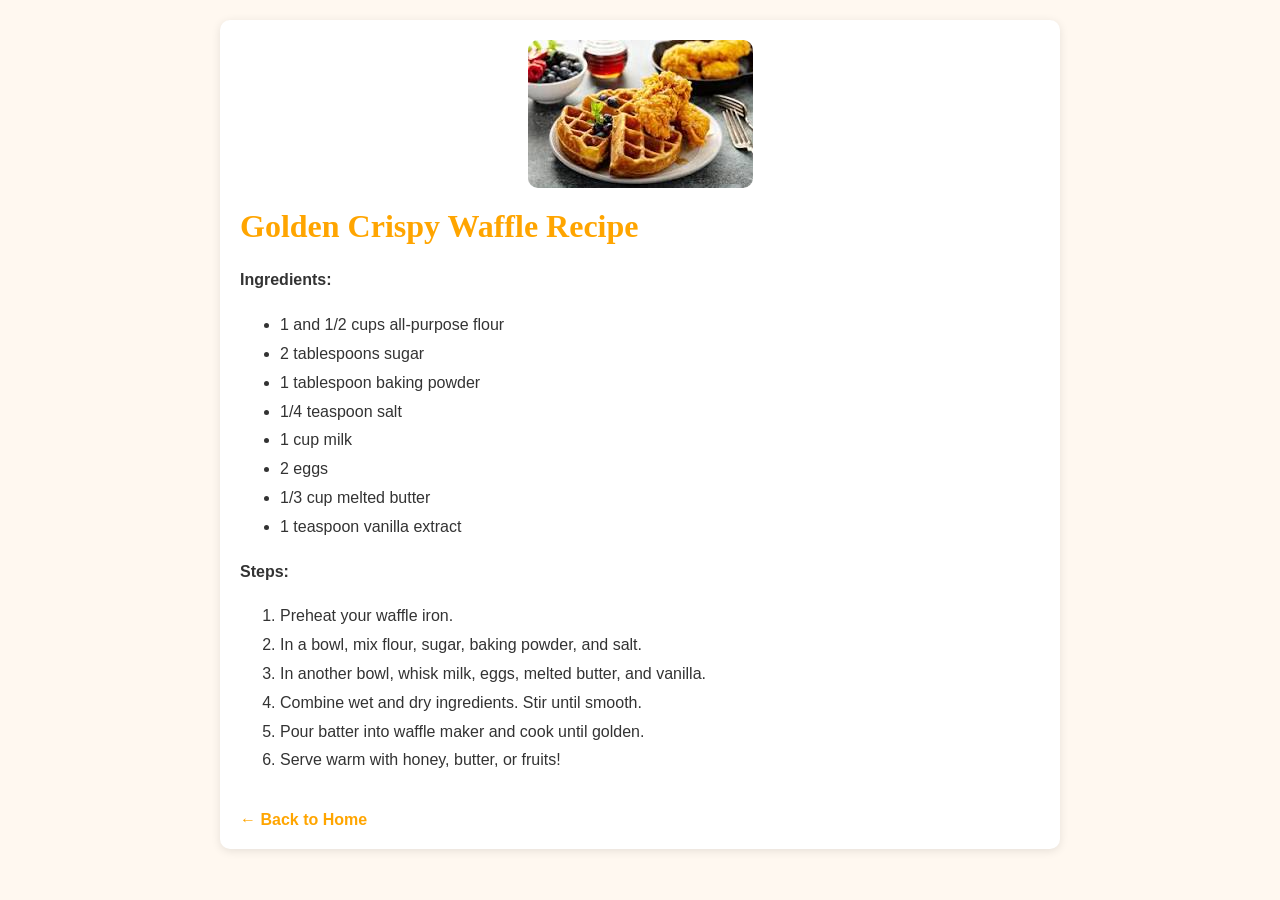
<file: waffle.html>
<!DOCTYPE html>
<html lang="en">

<head>
  <meta charset="UTF-8" />
  <meta name="viewport" content="width=device-width, initial-scale=1.0" />
  <title>Waffle Recipe</title>
  <link rel="stylesheet" href="style.css">

</head>

<body class="recipe-page">
  <div class="container">
    <img src="images/waffle.jpeg" alt="Waffle">
    <h1>Golden Crispy Waffle Recipe</h1>
    <div class="steps">
      <p><strong>Ingredients:</strong></p>
      <ul>
        <li>1 and 1/2 cups all-purpose flour</li>
        <li>2 tablespoons sugar</li>
        <li>1 tablespoon baking powder</li>
        <li>1/4 teaspoon salt</li>
        <li>1 cup milk</li>
        <li>2 eggs</li>
        <li>1/3 cup melted butter</li>
        <li>1 teaspoon vanilla extract</li>
      </ul>

      <p><strong>Steps:</strong></p>
      <ol>
        <li>Preheat your waffle iron.</li>
        <li>In a bowl, mix flour, sugar, baking powder, and salt.</li>
        <li>In another bowl, whisk milk, eggs, melted butter, and vanilla.</li>
        <li>Combine wet and dry ingredients. Stir until smooth.</li>
        <li>Pour batter into waffle maker and cook until golden.</li>
        <li>Serve warm with honey, butter, or fruits!</li>
      </ol>
    </div>
    <a href="index.html" class="back">← Back to Home</a>
  </div>
</body>

</html>
</file>
<file: style.css>
body {
      font-family: Arial, sans-serif;
      margin: 0;
      padding: 0;
      background-color: #f8f8f8;
    }

    .navbar {
      display: flex;
      align-items: center;
      padding: 10px 20px;
      background-color: #f8f8f8;
      position: fixed;
      top: 0;
      left: 0;
      width: 100%;
      box-sizing: border-box;
      box-shadow: 0 2px 5px rgba(0, 0, 0, 0.1);
      z-index: 1000;
    }

    .nav-container {
      display: flex;
      align-items: center;
      gap: 30px;
    }

    .nav-logo {
      font-family: 'Georgia', serif;
      font-size: 24px;
      font-weight: bold;
      color: orange;
      text-decoration: none;
      margin-right: 15px;
    }

    .nav-logo span {
      color: black;
    }

    .nav-items {
      display: flex;
      gap: 45px;
      list-style: none;
      margin: 0;
      padding: 0;
    }

    .nav-items li a {
      text-decoration: none;
      color: black;
      font-size: 18px;
      font-weight: bold;
      padding: 5px;
    }

    .nav-items li a:hover {
      color: orange;
      border-bottom: 2px solid orange;
    }

    .menu-icon {
      display: flex;
      flex-direction: column;
      cursor: pointer;
      gap: 5px;
      padding: 5px;
    }

    .menu-icon div {
      width: 25px;
      height: 3px;
      background: black;
      transition: 0.3s;
    }

    .sidebar {
      position: fixed;
      top: 0;
      left: 0;
      width: 250px;
      height: 100%;
      background-color: black;
      color: white;
      padding: 20px;
      overflow-y: auto;
      box-shadow: 4px 0 10px rgba(0, 0, 0, 0.5);
      transform: translateX(-100%);
      transition: transform 0.4s ease-in-out;
      z-index: 1100;
    }

    .sidebar::-webkit-scrollbar {
      width: 8px;
    }

    .sidebar::-webkit-scrollbar-thumb {
      background: gray;
      border-radius: 10px;
    }

    .sidebar::-webkit-scrollbar-track {
      background: black;
    }

    .sidebar.active {
      transform: translateX(0);
    }

    .sidebar a {
      display: block;
      color: white;
      text-decoration: none;
      padding: 12px 0;
      font-size: 18px;
      transition: 0.3s;
    }

    .sidebar a:hover {
      color: orange;
      padding-left: 10px;
    }

    .content {
      margin-top: 80px;
      padding: 20px;
      text-align: center;
    }

    .content h2 {
      color: orange;
      font-family: 'Georgia', serif;
    }

    .blog-section {
      display: grid;
      grid-template-columns: repeat(auto-fill, minmax(280px, 340px));
      gap: 25px;
      margin-top: 30px;
      justify-content: center;
    }

    .card {
      background: white;
      border-radius: 12px;
      overflow: hidden;
      box-shadow: 0 4px 12px rgba(0, 0, 0, 0.08);
      display: flex;
      flex-direction: column;
      width: 100%;
      max-width: 340px;
      margin: 0 auto;
    }

    .card img {
      width: 100%;
      height: 230px;
      object-fit: cover;
      display: block;
    }

    /* Overlay Card (milkshake special style) */
    .overlay-card {
      position: relative;
      padding: 0;
      overflow: hidden;
    }

    .overlay-img {
      width: 100%;
      height: 230px;
      object-fit: cover;
      display: block;
      border-radius: 0;
    }


    /* Card Text Block (Always Visible) */
    .overlay-text {
      display: flex;
      flex-direction: column;
      padding: 15px;
      background: white;
      position: relative;
      box-sizing: border-box;
      text-align: left;
    }

    .overlay-text h3 {
      margin: 0;
      font-size: 1.05rem;
      color: #222;
      line-height: 1.4;
      word-break: break-word;
    }

    .overlay-text .date-box {
      display: none;
    }

    .overlay-text .tag {
      display: none;
    }

    @media (max-width: 768px) {
      .nav-items {
        display: none;
      }
    }
    .overlay-card-link {
  text-decoration: none;
  color: inherit;
  display: block;
}

    body.recipe-page {
      font-family: 'Segoe UI', sans-serif;
      background-color: #fff8f0;
      margin: 0;
      padding: 20px;
    }

    .recipe-page .container {
      max-width: 800px;
      margin: 0 auto;
      background: white;
      border-radius: 10px;
      padding: 20px;
      box-shadow: 0 2px 10px rgba(0, 0, 0, 0.1);
    }

    .recipe-page .container img {
      width: auto;
      max-width: 100%;
      max-height: 300px;
      /* You can adjust the height */
      display: block;
      margin: 0 auto;
      object-fit: contain;
      /* Ensures the full image is visible */
      border-radius: 10px;
    }



    .recipe-page h1 {
      color: orange;
      margin-top: 20px;
      font-family: cursive;
    }

    .steps {
      margin-top: 20px;
      line-height: 1.8;
      font-size: 1rem;
      color: #333;
    }

    a.back {
      display: inline-block;
      margin-top: 20px;
      color: orange;
      text-decoration: none;
      font-weight: bold;
    }

    a.back:hover {
      text-decoration: underline;
    }

    body.search-page {
      font-family: 'Segoe UI', sans-serif;
      background-color: #fff8f0;
      padding: 40px;
      text-align: center;
    }

    .search-page h1 {
      color: #ff914d;
    }

    .search-box {
      margin-top: 30px;
    }

    .search-input {
      padding: 12px 20px;
      width: 60%;
      max-width: 400px;
      font-size: 16px;
      border-radius: 25px;
      border: 1px solid #ccc;
      outline: none;
    }

    .search-btn {
      padding: 12px 16px;
      background-color: #ff914d;
      color: white;
      border: none;
      border-radius: 25px;
      cursor: pointer;
      margin-left: 10px;
    }

    .search-btn:hover {
      background-color: #ff6a00;
    }

    .search-icon {
      color: black;
      font-size: 18px;
      text-decoration: none;
      transition: color 0.3s ease;
      display: flex;
      align-items: center;
    }

    .search-icon:hover {
      color: orange;
    }
</file>
